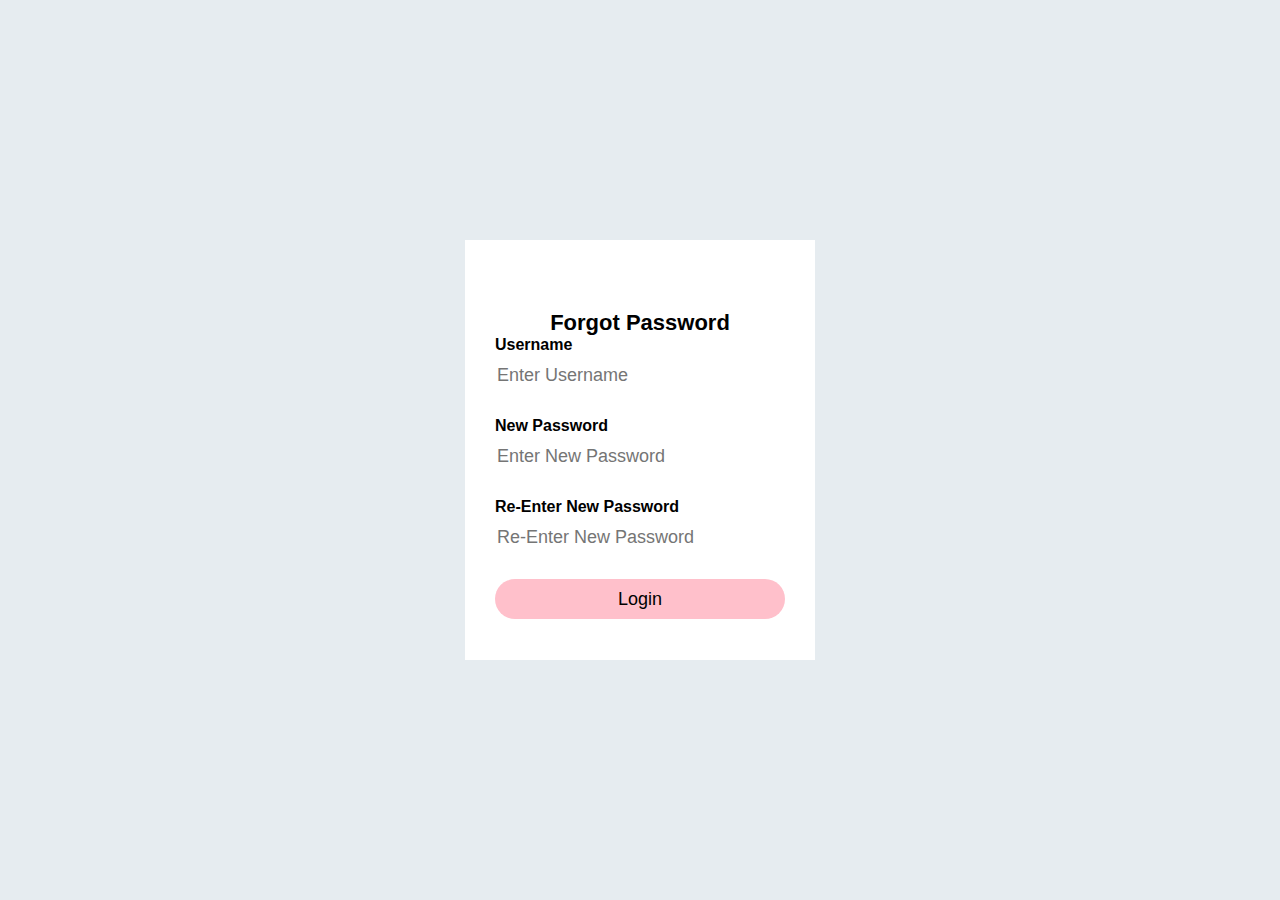
<file: Forgot Password.html>
<!DOCTYPE html>

<html>

<head>
    <title>Forgot Password Page</title>
    <style>
        body {
            margin: 0;
            padding: 0;
            background-color: rgb(230, 236, 240);
            font-family: sans-serif;
        }
        
        .loginbox {
            width: 350px;
            height: 420px;
            background: white;
            color: Black;
            top: 50%;
            left: 50%;
            position: absolute;
            transform: translate(-50%, -50%);
            box-sizing: border-box;
            padding: 70px 30px
        }
        
        
        h1 {
            margin: 0;
            padding: 0 0 20 px;
            text-align: center;
            font-size: 22px;
        }
        
        .loginbox p {
            margin: 0;
            padding: 0;
            font-weight: bold;
        }
        
        .loginbox input {
            width: 100%;
            margin-bottom: 20px;
        }
        
        .loginbox input[type="text"],
        input[type="password"] {
            border: none;
            border-bottom: 1px solid white;
            background: transparent;
            outline: none;
            height: 40px;
            color: Black;
            font-size: 18px;
        }
        
        .loginbox input[type="submit"] {
            border: none;
            outline: none;
            height: 40px;
            background: Pink;
            color: Black;
            font-size: 18px;
            border-radius: 20px;
        }
        
        .loginbox input[type="submit"]:hover {
            cursor: pointer;
            background: #ffc107;
            color: #000;
        }
        
        .loginbox a {
            text-decoration: none;
            font-size: 12px;
            line-height: 20px;
            color: Black;
        }
        
        .loginbox a:hover {
            color: #ffc107;
        }
    </style>

    <body>
        <div class="loginbox">
            <h1>Forgot Password</h1>
            <form>
                <p>Username</p>
                <input type="text" name= "" placeholder="Enter Username" required>
                <p>New Password</p>
                <input type="Password" name="" placeholder="Enter New Password" required>
                <p>Re-Enter New Password</p>
                <input type="Password" name="" placeholder="Re-Enter New Password" required>
                <input href="file:///C:/Users/USER/Desktop/beautyapp/login.html" type="submit" name="" value="Login"><br>
                

            </form>
        </div>
    </body>
</head>

</html
</file>
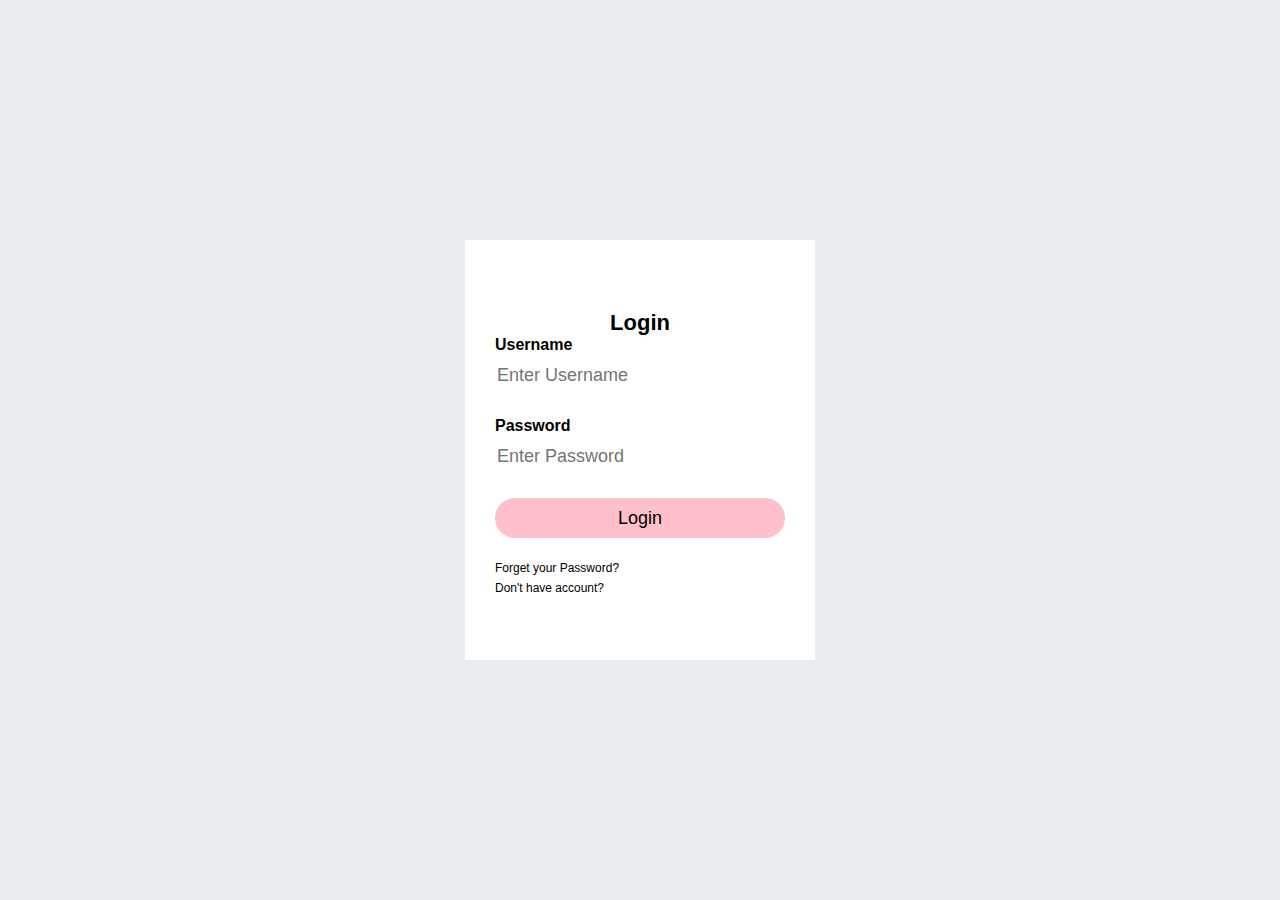
<file: Login.html>
<!DOCTYPE html>

<html>

<head>
    <title>Login Page</title>
    <style>
        body {
            margin: 0;
            padding: 0;
            background-color: rgb(230, 236, 240);
            font-family: sans-serif;
        }
        
        .loginbox {
            width: 350px;
            height: 420px;
            background: white;
            color: Black;
            top: 50%;
            left: 50%;
            position: absolute;
            transform: translate(-50%, -50%);
            box-sizing: border-box;
            padding: 70px 30px
        }
        
        
        h1 {
            margin: 0;
            padding: 0 0 20 px;
            text-align: center;
            font-size: 22px;
        }
        
        .loginbox p {
            margin: 0;
            padding: 0;
            font-weight: bold;
        }
        
        .loginbox input {
            width: 100%;
            margin-bottom: 20px;
        }
        
        .loginbox input[type="text"],
        input[type="password"] {
            border: none;
            border-bottom: 1px solid white;
            background: transparent;
            outline: none;
            height: 40px;
            color: Black;
            font-size: 18px;
        }
        
        .loginbox input[type="submit"] {
            border: none;
            outline: none;
            height: 40px;
            background: Pink;
            color: Black;
            font-size: 18px;
            border-radius: 20px;
        }
        
        .loginbox input[type="submit"]:hover {
            cursor: pointer;
            background: #ffc107;
            color: #000;
        }
        
        .loginbox a {
            text-decoration: none;
            font-size: 12px;
            line-height: 20px;
            color: Black;
        }
        
        .loginbox a:hover {
            color: #ffc107;
        }
    </style>

    <body>
        <div class="loginbox">
            <h1>Login</h1>
            <form>
                <p>Username</p>
                <input type="text" name= "" placeholder="Enter Username" required>
                <p>Password</p>
                <input type="Password" name="" placeholder="Enter Password" required>
                <input type="submit" name="" value="Login"><br>
                <a href="file:///C:/Users/USER/Desktop/beautyapp/Forgot%20Password.html">Forget your Password?</a><br>
                <a href="file:///C:/Users/USER/Desktop/beautyapp/Register.html">Don't have account?</a>

            </form>
        </div>
    </body>
</head>

</html
</file>
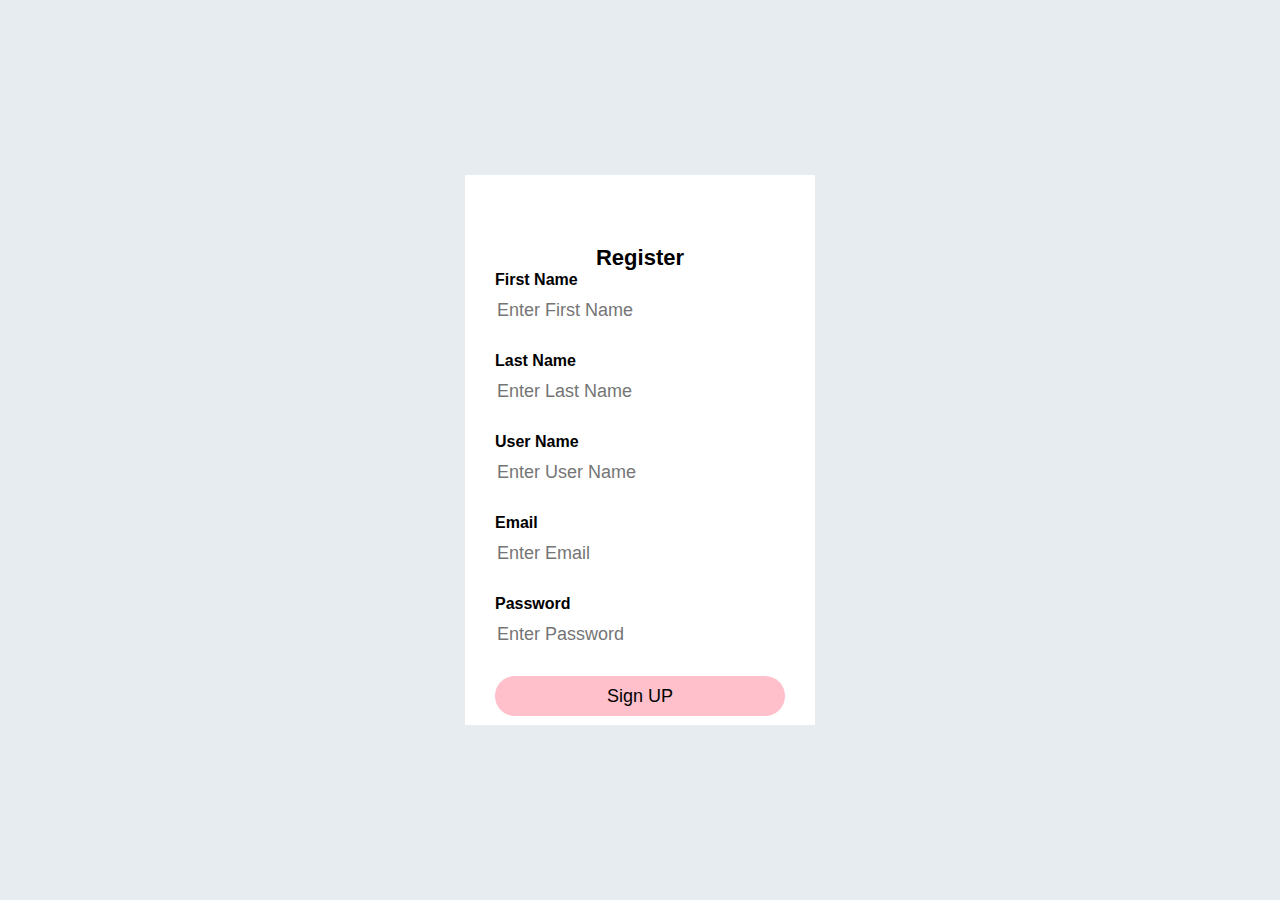
<file: Register.html>
<!DOCTYPE html>

<html>

<head>
    <title>SignUp</title>
    <style>
        body {
            margin: 0;
            padding: 0;
            background-color: rgb(230, 236, 240);
            font-family: sans-serif;
        }
        
        .loginbox {
            width: 350px;
            height: 550px;
            background: white;
            color: Black;
            top: 50%;
            left: 50%;
            position: absolute;
            transform: translate(-50%, -50%);
            box-sizing: border-box;
            padding: 70px 30px
        }
        
        
        h1 {
            margin: 0;
            padding: 0 0 20 px;
            text-align: center;
            font-size: 22px;
        }
        
        .loginbox p {
            margin: 0;
            padding: 0;
            font-weight: bold;
        }
        
        .loginbox input {
            width: 100%;
            margin-bottom: 20px;
        }
        
        .loginbox input[type="text"],
        input[type="password"] {
            border: none;
            border-bottom: 1px solid white;
            background: transparent;
            outline: none;
            height: 40px;
            color: Black;
            font-size: 18px;
        }
        
        .loginbox input[type="submit"] {
            border: none;
            outline: none;
            height: 40px;
            background: Pink;
            color: Black;
            font-size: 18px;
            border-radius: 20px;
        }
        
        .loginbox input[type="submit"]:hover {
            cursor: pointer;
            background: #ffc107;
            color: #000;
        }
        
        .loginbox a {
            text-decoration: none;
            font-size: 12px;
            line-height: 20px;
            color: Black;
        }
        
        .loginbox a:hover {
            color: #ffc107;
        }
    </style>

    <body>
        <div class="loginbox">
            <h1>Register</h1>
            <form>
                <p>First Name</p>
                <input type="text" name= "" placeholder="Enter First Name" required>
                <p>Last Name</p>
                <input type="text" name="" placeholder="Enter Last Name" required>
                <p>User Name</p>
                <input type="text" name="" placeholder="Enter User Name" required>
                <p>Email</p>
                <input type="text" name="" placeholder="Enter Email" required>
                <p>Password</p>
                <input type="Password" name="" placeholder="Enter Password" required>
                <input href="file:///C:/Users/USER/Desktop/beautyapp/login.html" type="submit" name="" value="Sign UP"><br>
                

            </form>
        </div>
    </body>
</head>

</html
</file>
